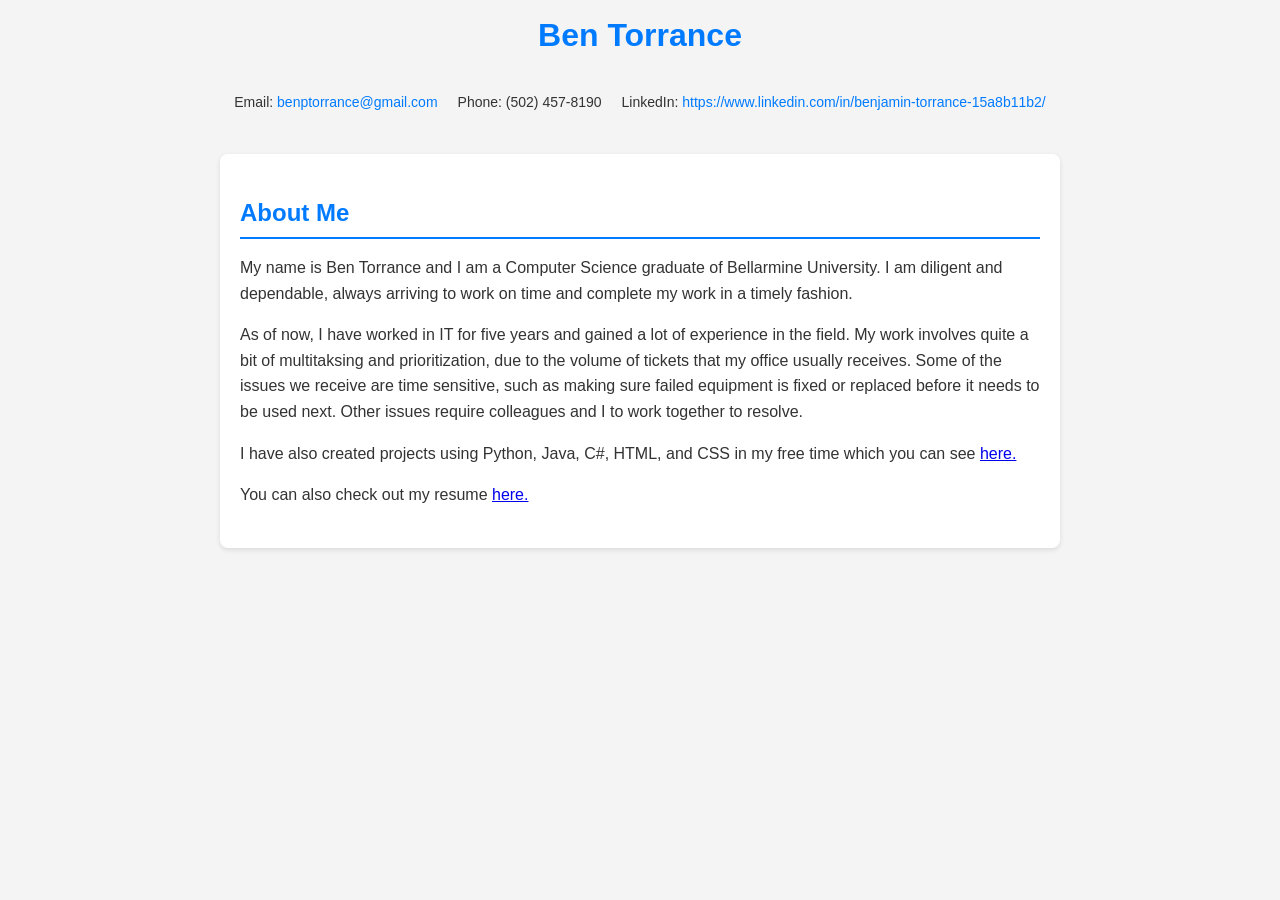
<file: index.html>
<!DOCTYPE html>
<html lang="en">
    <head>
        <meta charset="UTF-8" />
        <meta name="viewport" content="width=device-width, initial-scale=1.0" />
        <link rel="main stylesheet" href="css/index.css">
        <title>Ben Torrance Resume - About Me</title>
    </head>

    <body>
        <header>
            <h1>Ben Torrance</h1>
            <p class="contact">
                Email:
                <a href="mailto:benptorrance@gmail.com"
                    >benptorrance@gmail.com</a
                >
            </p>
            <p class="contact">
                Phone: (502) 457-8190 
            </p>
            <p class="contact">
                LinkedIn:
                <a href="#">https://www.linkedin.com/in/benjamin-torrance-15a8b11b2/</a>
            </p>
        </header>
        <main class="container">
            <section class="section">
                <h2>About Me</h2>
                <p>
                    My name is Ben Torrance and I am a Computer Science graduate of Bellarmine University. I am diligent and dependable,
                    always arriving to work on time and complete my work in a timely fashion.
                </p>
                <p>  
                    As of now, I have worked in IT for five years and gained a lot of experience in the field. My work involves quite 
                    a bit of multitaksing and prioritization, due to the volume of tickets that my office usually receives. Some of the
                    issues we receive are time sensitive, such as making sure failed equipment is fixed or replaced before it needs to 
                    be used next. Other issues require colleagues and I to work together to resolve.
                </p>
                <p>
                    I have also created projects using Python, Java, C#, HTML, and CSS in my free time which you can see 
                    <a href="projects.html">here.</a>
                </p>
                <p>
                    You can also check out my resume <a href="resume.html">here.</a>
                </p>
            </section>
        </main>
    </body>
</html>
</file>
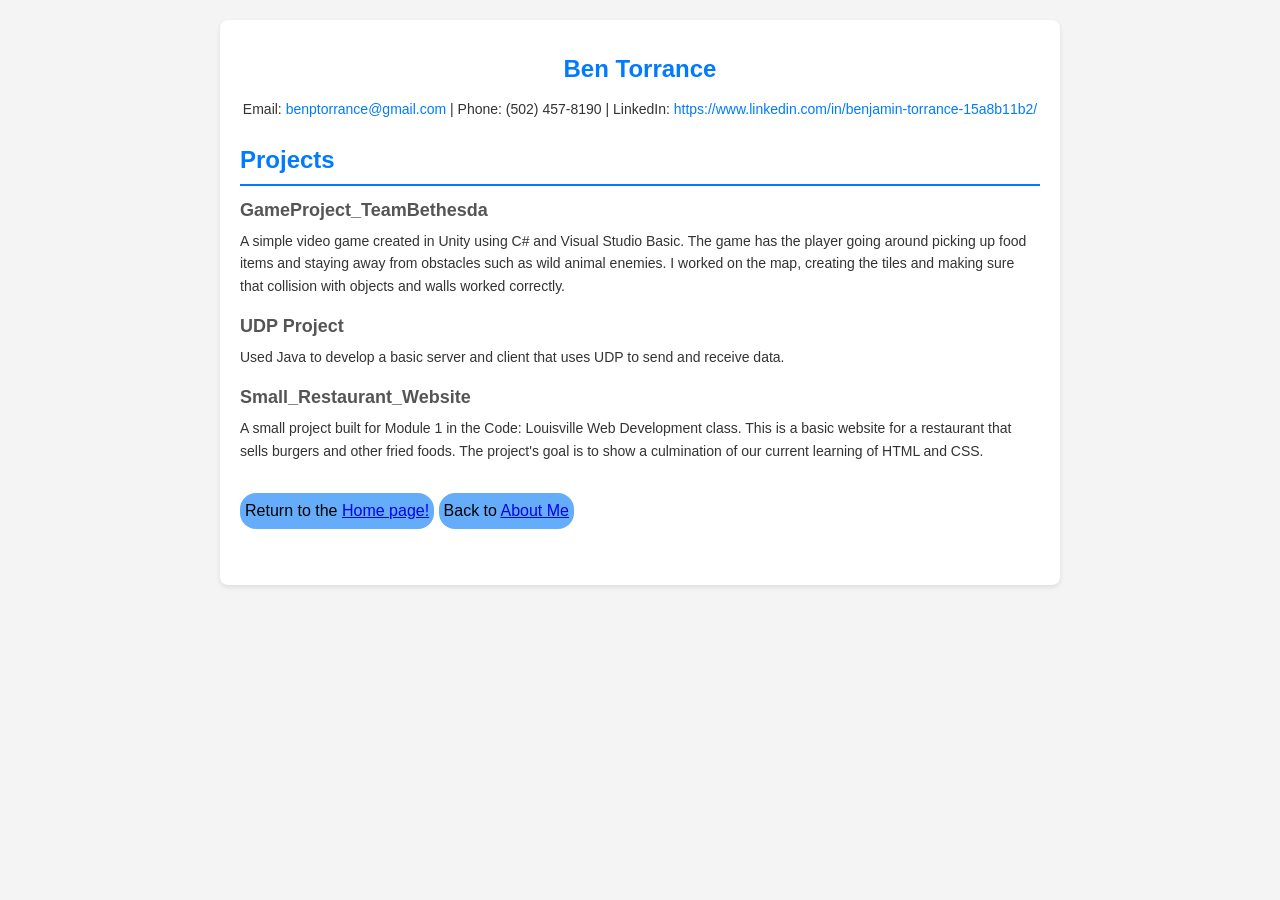
<file: projects.html>
<!DOCTYPE html>
<html lang="en">
<head>
    <meta charset="UTF-8">
    <meta name="viewport" content="width=device-width, initial-scale=1.0">
    <link rel="main stylesheet" href="css/main.css">
    <title>Ben Torrance Resume - Projects</title>
</head>

<body>
    <main class="container">
        <section class="header">
            <h1>Ben Torrance</h1>
            <p class="contact">
                Email:
                <a href="mailto:benptorrance@gmail.com"
                    >benptorrance@gmail.com
                </a>
                | Phone: (502) 457-8190 | LinkedIn:
                <a href="#">https://www.linkedin.com/in/benjamin-torrance-15a8b11b2/</a>
                </p>
        </section>
        <section class="section">
            <h2>Projects</h2>
            <div class="item">
                <h3>GameProject_TeamBethesda</h3>
                <p>
                    A simple video game created in Unity using C# and Visual Studio Basic. The game has the player going
                    around picking up food items and staying away from obstacles such as wild animal enemies. I worked on 
                    the map, creating the tiles and making sure that collision with objects and walls worked correctly.
                </p>
            </div>
            <div class="item">
                <h3>UDP Project</h3>
                <p>
                    Used Java to develop a basic server and client that uses UDP to send and receive data.
                </p>
            </div>
            <div class="item">
                <h3>Small_Restaurant_Website</h3>
                <p>
                    A small project built for Module 1 in the Code: Louisville Web Development class. This is a basic 
                    website for a restaurant that sells burgers and other fried foods. The project's goal is to show a
                    culmination of our current learning of HTML and CSS.
                </p>
            </div>
            <div class="link">
                <p>
                    Return to the
                    <a href="index.html">Home page!</a>
                </p>
                <p class="link">
                    Back to
                    <a href="index.html">About Me</a>
                </p>
            </div>
        </section>
    </main>
</body>
</html>
</file>
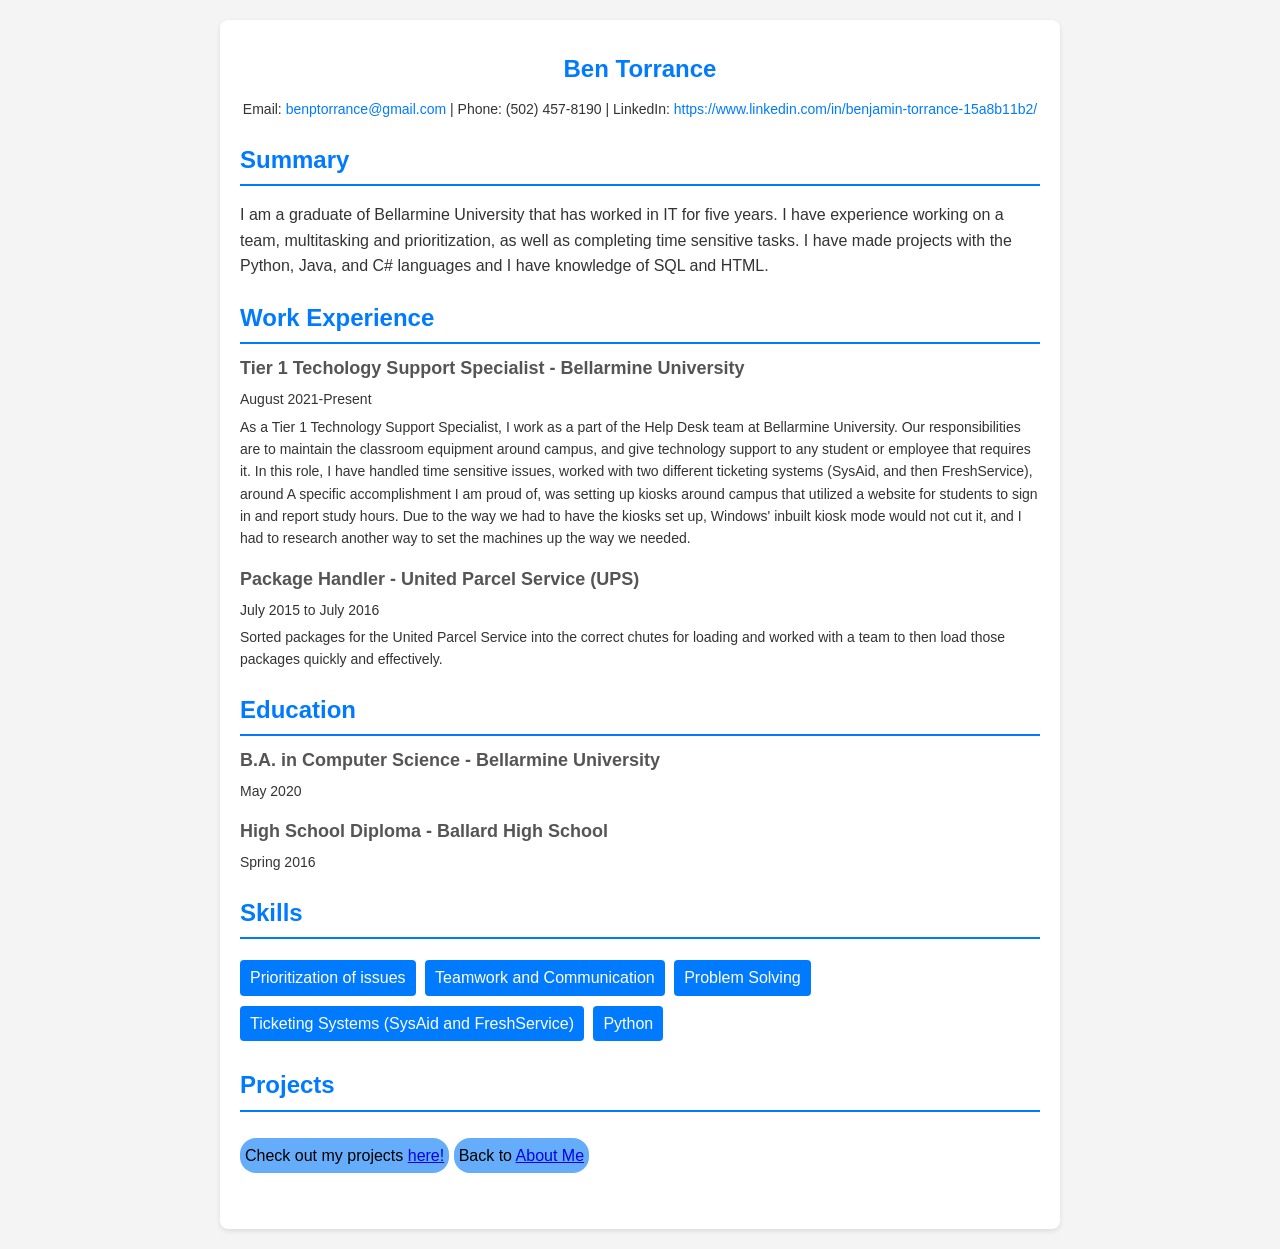
<file: resume.html>
<!DOCTYPE html>
<html lang="en">
    <head>
        <meta charset="UTF-8" />
        <meta name="viewport" content="width=device-width, initial-scale=1.0" />
        <link rel="main stylesheet" href="css/main.css">
        <title>Ben Torrance Resume - Resume</title>
    </head>

    <body>
        <main class="container">
            <section class="header">
                <h1>Ben Torrance</h1>
                <p class="contact">
                    Email:
                    <a href="mailto:benptorrance@gmail.com"
                        >benptorrance@gmail.com</a
                    >
                    | Phone: (502) 457-8190 | LinkedIn:
                    <a href="#">https://www.linkedin.com/in/benjamin-torrance-15a8b11b2/</a>
                </p>
            </section>
            <section class="section">
                <h2>Summary</h2>
                <p>
                    I am a graduate of Bellarmine University that has worked in IT for five years. I have experience
                    working on a team, multitasking and prioritization, as well as completing time sensitive tasks. I 
                    have made projects with the Python, Java, and C# languages and I have knowledge of SQL and HTML.
                </p>
            </section>
            <section class="section">
                <h2>Work Experience</h2>
                <div class="item">
                    <h3>Tier 1 Techology Support Specialist - Bellarmine University</h3>
                    <p>August 2021-Present</p>
                    <p>
                        As a Tier 1 Technology Support Specialist, I work as a part of the Help Desk team at Bellarmine University.
                        Our responsibilities are to maintain the classroom equipment around campus, and give technology support to any student or employee that requires it.
                        In this role, I have handled time sensitive issues, worked with two different ticketing systems (SysAid, and then FreshService), around
                        A specific accomplishment I am proud of, was setting up kiosks around campus that utilized a website for students to sign in and report study hours.
                        Due to the way we had to have the kiosks set up, Windows' inbuilt kiosk mode would not cut it, and I had to research another way to set the machines up the way we needed.
                    </p>
                </div>
                <div class="item">
                    <h3>Package Handler - United Parcel Service (UPS)</h3>
                    <p>July 2015 to July 2016</p>
                    <p>
                        Sorted packages for the United Parcel Service into the correct chutes for loading and worked with a team to then load those packages quickly and effectively.
                    </p>
                </div>
            </section>
            <div class="section">
                <h2>Education</h2>
                <div class="item">
                    <h3>B.A. in Computer Science - Bellarmine University</h3>
                    <p>May 2020</p>
                </div>
                <div class="item">
                    <h3>High School Diploma - Ballard High School</h3>
                    <p>Spring 2016</p>
                </div>
            </section>
            <section class="section">
                <h2>Skills</h2>
                <div class="skills">
                    <ul>
                        <li>Prioritization of issues</li>
                        <li>Teamwork and Communication</li>
                        <li>Problem Solving</li>
                        <li>Ticketing Systems (SysAid and FreshService)</li>
                        <li>Python</li>
                    </ul>
                </div>
            </section>
            <section class="link">
                <h2>Projects</h2>
                    <p class="link">
                        Check out my projects 
                        <a href="projects.html">here!</a>
                    </p>
                    <p class="link">
                        Back to
                        <a href="index.html">About Me</a>
                    </p>
                </div>
            </section>
        </main>
    </body>
</html>
</file>
<file: css/index.css>
/*default css for Mobile devices*/
body {
    font-family: Arial, sans-serif;
    line-height: 1.6;
    margin: 0;
    padding: 0;
    color: #333;
    background-color: #f4f4f4;
}
.container {
    text-align: center;
    max-width: 800px;
    margin: 20px auto;
    padding: 20px;
    background: #fff;
    border-radius: 8px;
    box-shadow: 0 2px 5px rgba(0, 0, 0, 0.1);
}
h1,
h2 {
    color: #007bff;
}
header {
    display: flex;
    flex-direction: column;
    text-align: center;
    align-items: center;
}
header h1 {
    margin: 10px 0;
}
header p{
    display: inline-block;
    background-color: lightgray;
    width: 300px;
    padding: 5px;
    border-radius: 5px;
}
.contact {
    margin: 10px 0;
    font-size: 14px;
}
.contact a {
    color: #007bff;
    text-decoration: none;
}
.section {
    margin: 20px 0;
}
.section h2 {
    margin-bottom: 10px;
    border-bottom: 2px solid #007bff;
            padding-bottom: 5px;
        }
        .item {
            margin-bottom: 15px;
        }
        .item h3 {
            margin: 0;
            font-size: 18px;
            color: #555;
        }
        .item p {
            margin: 5px 0;
            font-size: 14px;
        }
        .skills ul {
            list-style: none;
            padding: 0;
        }
        .skills ul li {
            display: inline-block;
            background: #007bff;
            color: #fff;
            padding: 5px 10px;
            margin: 5px 5px 5px 0;
            border-radius: 4px;
        }
.link p{
    display: inline-block;
    text-align: center;
    background: #65adfa;
    color:black;
    padding: 5px;
    border-radius: 1rem;
}
@media (min-width: 768px){
    .container {
        text-align: unset;
    }
    header{
        flex-direction: row;
        flex-wrap: wrap;
        text-align: center;
        justify-content: center;;
    }
    header h1{
        flex: 1 0 100%;
    }
    header p{
        display: inline-block;
        padding: 10px;
        width: auto;
        background-color: transparent;
    }
}
</file>
<file: css/main.css>
body {
    font-family: Arial, sans-serif;
    line-height: 1.6;
    margin: 0;
    padding: 0;
    color: #333;
    background-color: #f4f4f4;
}
.container {
    max-width: 800px;
    margin: 20px auto;
    padding: 20px;
    background: #fff;
    border-radius: 8px;
    box-shadow: 0 2px 5px rgba(0, 0, 0, 0.1);
}
h1,
h2 {
    color: #007bff;
}
.header {
    text-align: center;
}
.header h1 {
    margin: 10px 0;
}
.contact {
    margin: 10px 0;
    font-size: 14px;
}
.contact a {
    color: #007bff;
    text-decoration: none;
}
.section {
    margin: 20px 0;
}
.section h2 {
    margin-bottom: 10px;
    border-bottom: 2px solid #007bff;
            padding-bottom: 5px;
        }
        .item {
            margin-bottom: 15px;
        }
        .item h3 {
            margin: 0;
            font-size: 18px;
            color: #555;
        }
        .item p {
            margin: 5px 0;
            font-size: 14px;
        }
        .skills ul {
            list-style: none;
            padding: 0;
        }
        .skills ul li {
            display: inline-block;
            background: #007bff;
            color: #fff;
            padding: 5px 10px;
            margin: 5px 5px 5px 0;
            border-radius: 4px;
        }
.link p{
    display: inline-block;
    text-align: center;
    background: #65adfa;
    color:black;
    padding: 5px;
    border-radius: 1rem;
}
</file>
